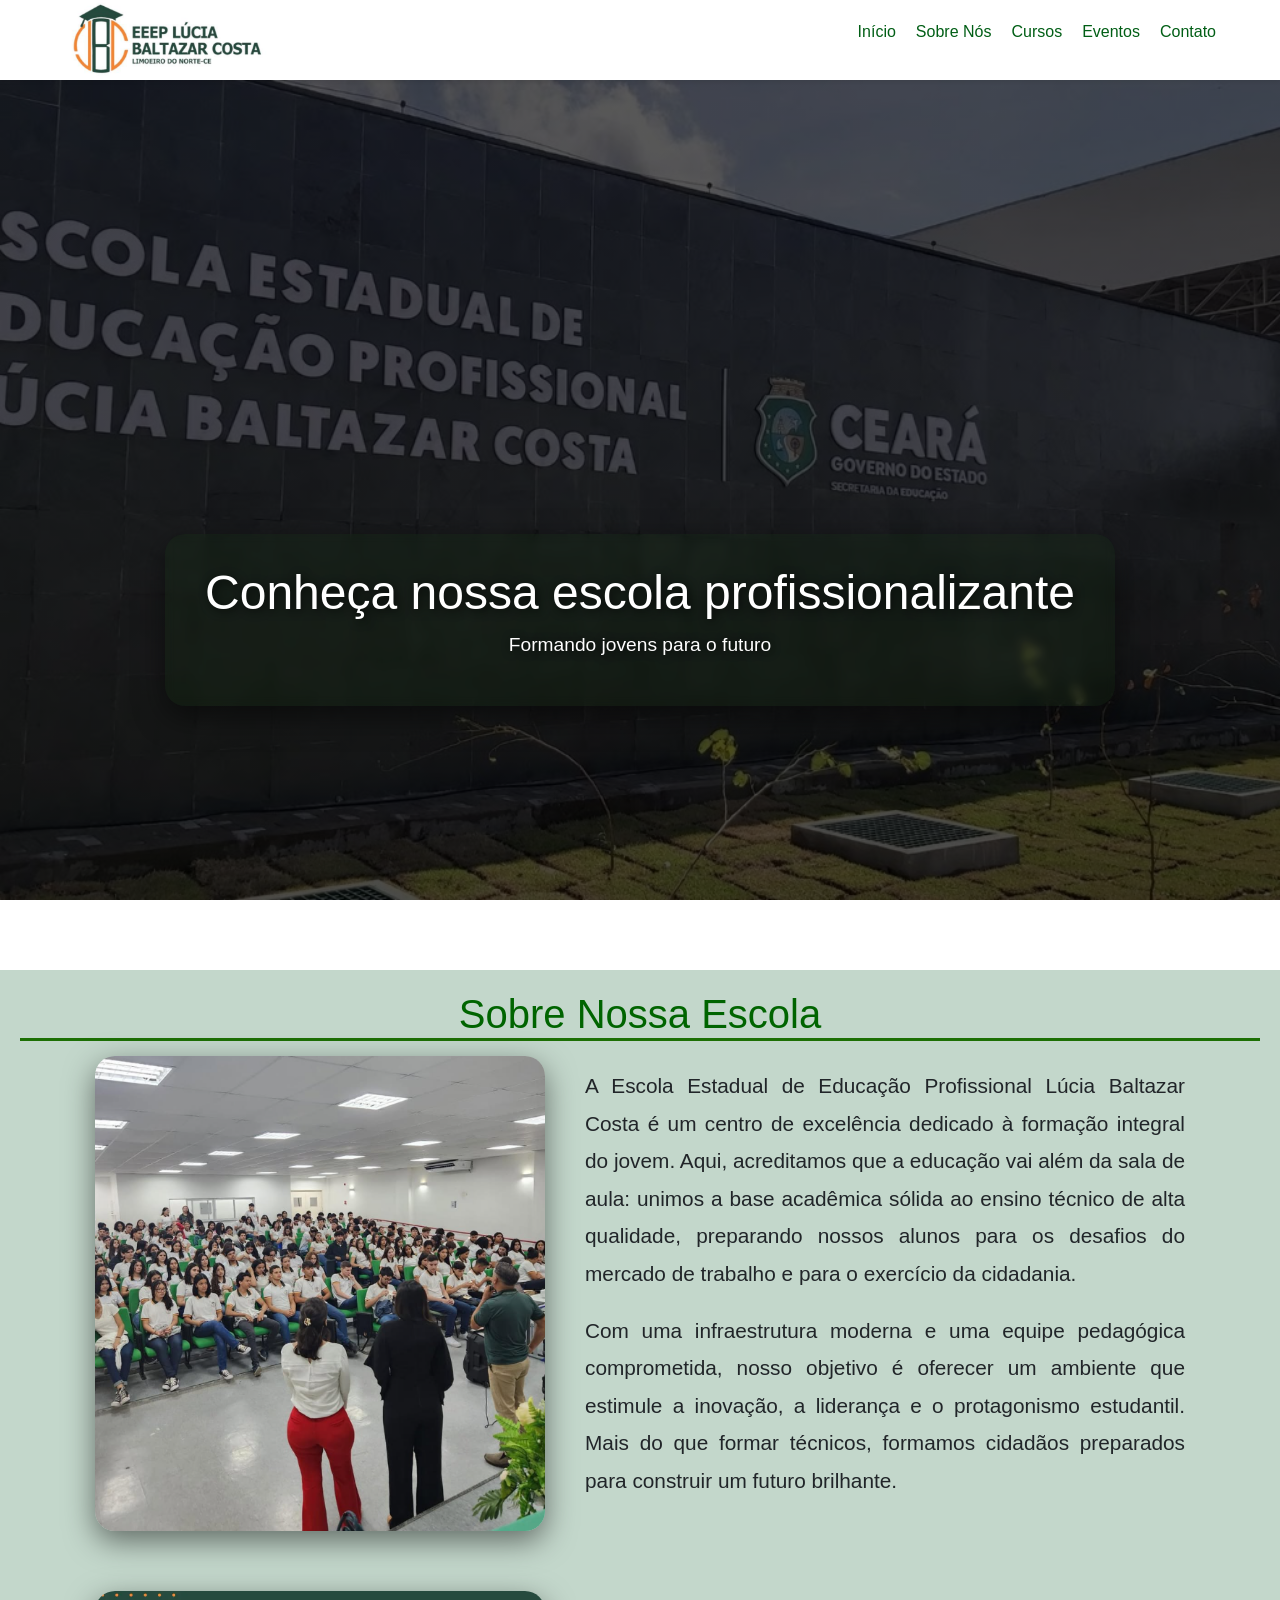
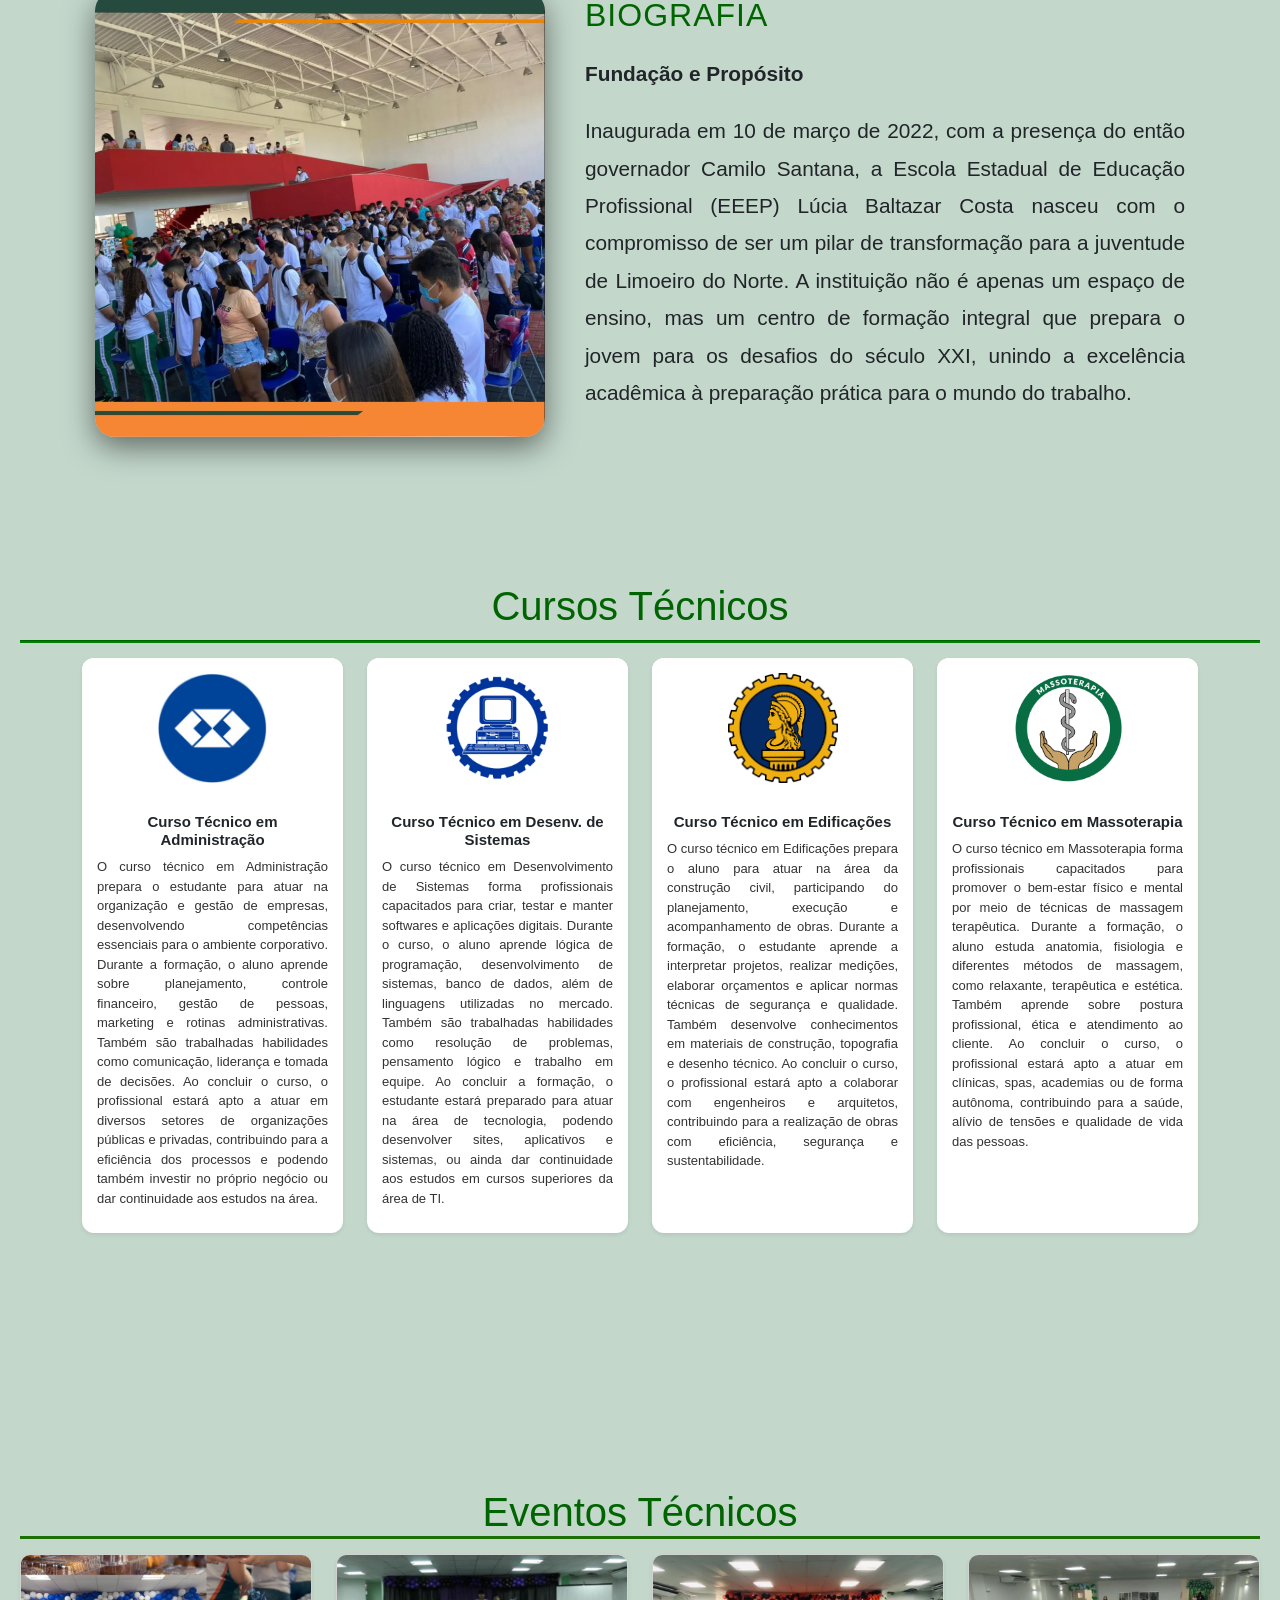
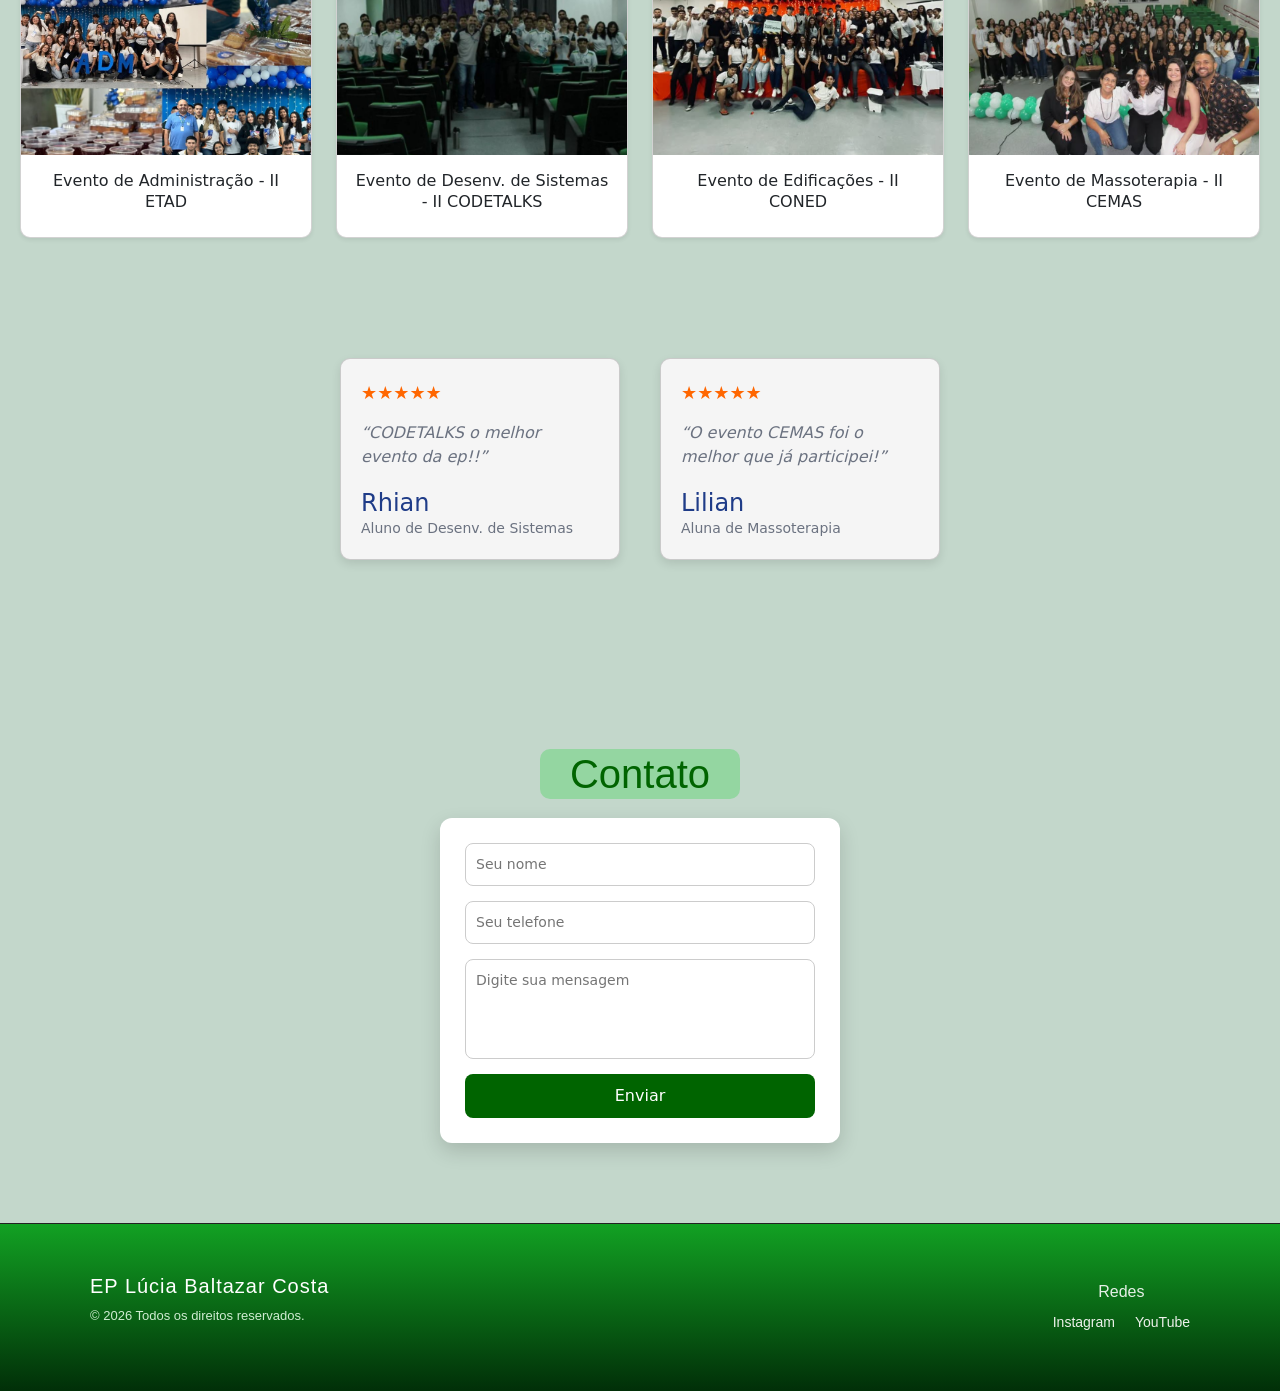
<file: index.html>
<!doctype html>
<html lang="pt-BR">
<head>
    <meta charset="utf-8">
    <meta name="viewport" content="width=device-width, initial-scale=1">
    <link href="https://cdn.jsdelivr.net/npm/bootstrap@5.3.0/dist/css/bootstrap.min.css" rel="stylesheet">
    <link rel="stylesheet" href="style.css">
    <title>EEEP Lúcia Baltazar Costa</title>
</head>
<body>

    <header class="cabecalho-principal fixed-top w-100 shadow-sm bg-white">
        <div class="logo">
            <img src="eeeplucia.png" alt="Logo EEEP Lúcia Baltazar Costa">
        </div>

        <button type="button" class="menu-toggle">☰</button>
        <nav>
            <ul class="menu-escola">
                <li><a href="#inicio">Início</a></li>
                <li><a href="#sobrenos">Sobre Nós</a></li>
                <li><a href="#cursos">Cursos</a></li>
                <li><a href="#eventos">Eventos</a></li>
                <li><a href="#contato">Contato</a></li>
            </ul>
        </nav>
    </header>

    <main>
        <section id="inicio" class="hero-section vh-100 p-0 m-0">
            <div class="hero-conteudo">
                <h1>Conheça nossa escola profissionalizante</h1>
                <p>Formando jovens para o futuro</p>
            </div>
        </section>

        <section id="sobrenos">
            <h1>Sobre Nossa Escola</h1>
            <div class="container-flex">
                <div class="caixa-imagem">
                    <img src="Captura.png" alt="Foto de uma palestra na escola EEEP Lucia Baltazar">
                </div>

                <div class="caixa-texto">
                    <p class="destaque">
                        A Escola Estadual de Educação Profissional Lúcia Baltazar Costa é um centro de excelência dedicado à formação integral do jovem. Aqui, acreditamos que a educação vai além da sala de aula: unimos a base acadêmica sólida ao ensino técnico de alta qualidade, preparando nossos alunos para os desafios do mercado de trabalho e para o exercício da cidadania.
                    </p>
                    <p>
                        Com uma infraestrutura moderna e uma equipe pedagógica comprometida, nosso objetivo é oferecer um ambiente que estimule a inovação, a liderança e o protagonismo estudantil. Mais do que formar técnicos, formamos cidadãos preparados para construir um futuro brilhante.
                    </p>
                </div>
            </div>

            <div class="container-flex biografia-espaco">
                <div class="caixa-imagem">
                    <img src="inauguração.png" alt="Inauguração da escola">
                </div>

                <div class="caixa-texto">
                    <h2>Biografia</h2>
                    <p class="destaque"><strong>Fundação e Propósito</strong></p>
                    <p>
                        Inaugurada em 10 de março de 2022, com a presença do então governador Camilo Santana, a Escola Estadual de Educação Profissional (EEEP) Lúcia Baltazar Costa nasceu com o compromisso de ser um pilar de transformação para a juventude de Limoeiro do Norte.
                        A instituição não é apenas um espaço de ensino, mas um centro de formação integral que prepara o jovem para os desafios do século XXI, unindo a excelência acadêmica à preparação prática para o mundo do trabalho.
                    </p>
                </div>
            </div>
        </section>

        <section id="cursos">
            <h1>Cursos Técnicos</h1>
            <div class="container">
                <div class="row row-cols-1 row-cols-md-2 row-cols-lg-4 g-4">
                    <div class="col">
                        <div class="card h-100 text-center shadow-sm">
                            <img src="adm.png" class="card-img-top" alt="Curso de Administração">
                            <div class="card-body">
                                <h5 class="card-title">Curso Técnico em Administração</h5>
                                <p class="card-text">O curso técnico em Administração prepara o estudante para atuar na organização e gestão de empresas, desenvolvendo competências essenciais para o ambiente corporativo.
                                    Durante a formação, o aluno aprende sobre planejamento, controle financeiro, gestão de pessoas, marketing e rotinas administrativas.
                                    Também são trabalhadas habilidades como comunicação, liderança e tomada de decisões.
                                    Ao concluir o curso, o profissional estará apto a atuar em diversos setores de organizações públicas e privadas, contribuindo para a eficiência dos processos e podendo também investir no próprio negócio ou dar continuidade aos estudos na área.</p>
                            </div>
                        </div>
                    </div>

            <div class="col">
                <div class="card h-100 text-center shadow-sm">
                    <img src="desenv..png" class="card-img-top" alt="Curso de Desenvolvimento de Sistemas">
                    <div class="card-body">
                        <h5 class="card-title">Curso Técnico em Desenv. de Sistemas</h5>
                        <p class="card-text">O curso técnico em Desenvolvimento de Sistemas forma profissionais capacitados para criar, testar e manter softwares e aplicações digitais.
                            Durante o curso, o aluno aprende lógica de programação, desenvolvimento de sistemas, banco de dados, além de linguagens utilizadas no mercado.
                            Também são trabalhadas habilidades como resolução de problemas, pensamento lógico e trabalho em equipe.
                            Ao concluir a formação, o estudante estará preparado para atuar na área de tecnologia, podendo desenvolver sites, aplicativos e sistemas, ou ainda dar continuidade aos estudos em cursos superiores da área de TI.</p>
                    </div>
                </div>
            </div>

            <div class="col">
                <div class="card h-100 text-center shadow-sm">
                    <img src="edf.png" class="card-img-top" alt="Curso de Edificações">
                    <div class="card-body">
                        <h5 class="card-title">Curso Técnico em Edificações</h5>
                        <p class="card-text">O curso técnico em Edificações prepara o aluno para atuar na área da construção civil, participando do planejamento, execução e acompanhamento de obras.
                            Durante a formação, o estudante aprende a interpretar projetos, realizar medições, elaborar orçamentos e aplicar normas técnicas de segurança e qualidade.
                            Também desenvolve conhecimentos em materiais de construção, topografia e desenho técnico. Ao concluir o curso, o profissional estará apto a colaborar com engenheiros e arquitetos, contribuindo para a realização de obras com eficiência, segurança e sustentabilidade.</p>
                    </div>
                </div>
            </div>

            <div class="col">
                <div class="card h-100 text-center shadow-sm">
                    <img src="masso.png" class="card-img-top" alt="Curso de Massoterapia">
                    <div class="card-body">
                        <h5 class="card-title">Curso Técnico em Massoterapia</h5>
                        <p class="card-text">O curso técnico em Massoterapia forma profissionais capacitados para promover o bem-estar físico e mental por meio de técnicas de massagem terapêutica.
                            Durante a formação, o aluno estuda anatomia, fisiologia e diferentes métodos de massagem, como relaxante, terapêutica e estética.
                            Também aprende sobre postura profissional, ética e atendimento ao cliente. Ao concluir o curso, o profissional estará apto a atuar em clínicas, spas, academias ou de forma autônoma, contribuindo para a saúde, alívio de tensões e qualidade de vida das pessoas.</p>
                    </div>
                </div>
            </div>
            </div>
            </div>
        </section>

        <section id="eventos">
            <h1>Eventos Técnicos</h1>
            <div class="container-flex">
            <div class="row row-cols-1 row-cols-md-4 g-4">
                <div class="col">
                    <div class="card h-100 text-center shadow-sm">
                        <img src="eventoadm.png" class="card-img-top img-card" alt="Administração">
                        <div class="card-body">
                            <h5 class="card-title">Evento de Administração - II ETAD</h5>
                            <p class="card-text"></p>
                        </div>
                    </div>
                </div>

            <div class="col">
                <div class="card h-100 text-center shadow-sm">
                    <img src="eventodds.png" class="card-img-top img-card" alt="Sistemas">
                    <div class="card-body">
                        <h5 class="card-title">Evento de Desenv. de Sistemas - II CODETALKS</h5>
                        <p class="card-text"></p>
                    </div>
                </div>
            </div>

            <div class="col">
                <div class="card h-100 text-center shadow-sm">
                    <img src="eventoedf.png" class="card-img-top img-card" alt="Edificações">
                    <div class="card-body">
                        <h5 class="card-title">Evento de Edificações - II CONED</h5>
                        <p class="card-text"></p>
                    </div>
                </div>
            </div>

            <div class="col">
                <div class="card h-100 text-center shadow-sm">
                    <img src="eventomasso.png" class="card-img-top img-card" alt="Massoterapia">
                    <div class="card-body">
                        <h5 class="card-title">Evento de Massoterapia - II CEMAS</h5>
                        <p class="card-text"></p>
                    </div>
                </div>
            </div>
            </div>
        </section>

        <section class="feedbacks">
            <div class="card">
                <div class="stars">★★★★★</div>
                    <p>“CODETALKS o melhor evento da ep!!”</p>
                    <h4>Rhian</h4>
                    <span>Aluno de Desenv. de Sistemas</span>
                </div>

            <div class="card">
                <div class="stars">★★★★★</div>
                    <p>“O evento CEMAS foi o melhor que já participei!”</p>
                    <h4>Lilian</h4>
                    <span>Aluna de Massoterapia</span>
                </div>
            </div>
        </section>

        <section id="contato">
            <h1 class="titulo">Contato</h1>
            <div class="card-contato">
                <form>
                    <input type="text" placeholder="Seu nome" required>
                    <input type="tel" placeholder="Seu telefone" required>
                    <textarea placeholder="Digite sua mensagem"></textarea>
                    <button type="submit">Enviar</button>
                </form>
            </div>
        </section>
    </main>

        <footer class="footer">
            <div class="footer-container">
                <div class="footer-logo">
                    <h2>EP Lúcia Baltazar Costa</h2>
                    <p>© 2026 Todos os direitos reservados.</p>
                </div>
                <div class="footer-social">
                    <h3>Redes</h3>
                    <div class="social-links">
                        <a href="#">Instagram</a>
                        <a href="#">YouTube</a>
                    </div>
                </div>
            </div>
        </footer>

        <script>
            const toggle = document.querySelector('.menu-toggle');
            const menu = document.querySelector('.menu-escola');

            toggle.addEventListener('click', function (e) {
                e.preventDefault();
                menu.classList.toggle('ativo');
            });

            toggle.addEventListener('touchstart', function (e) {
                e.preventDefault();
                menu.classList.toggle('ativo');
            });
</script>
</body>
</html>
</file>
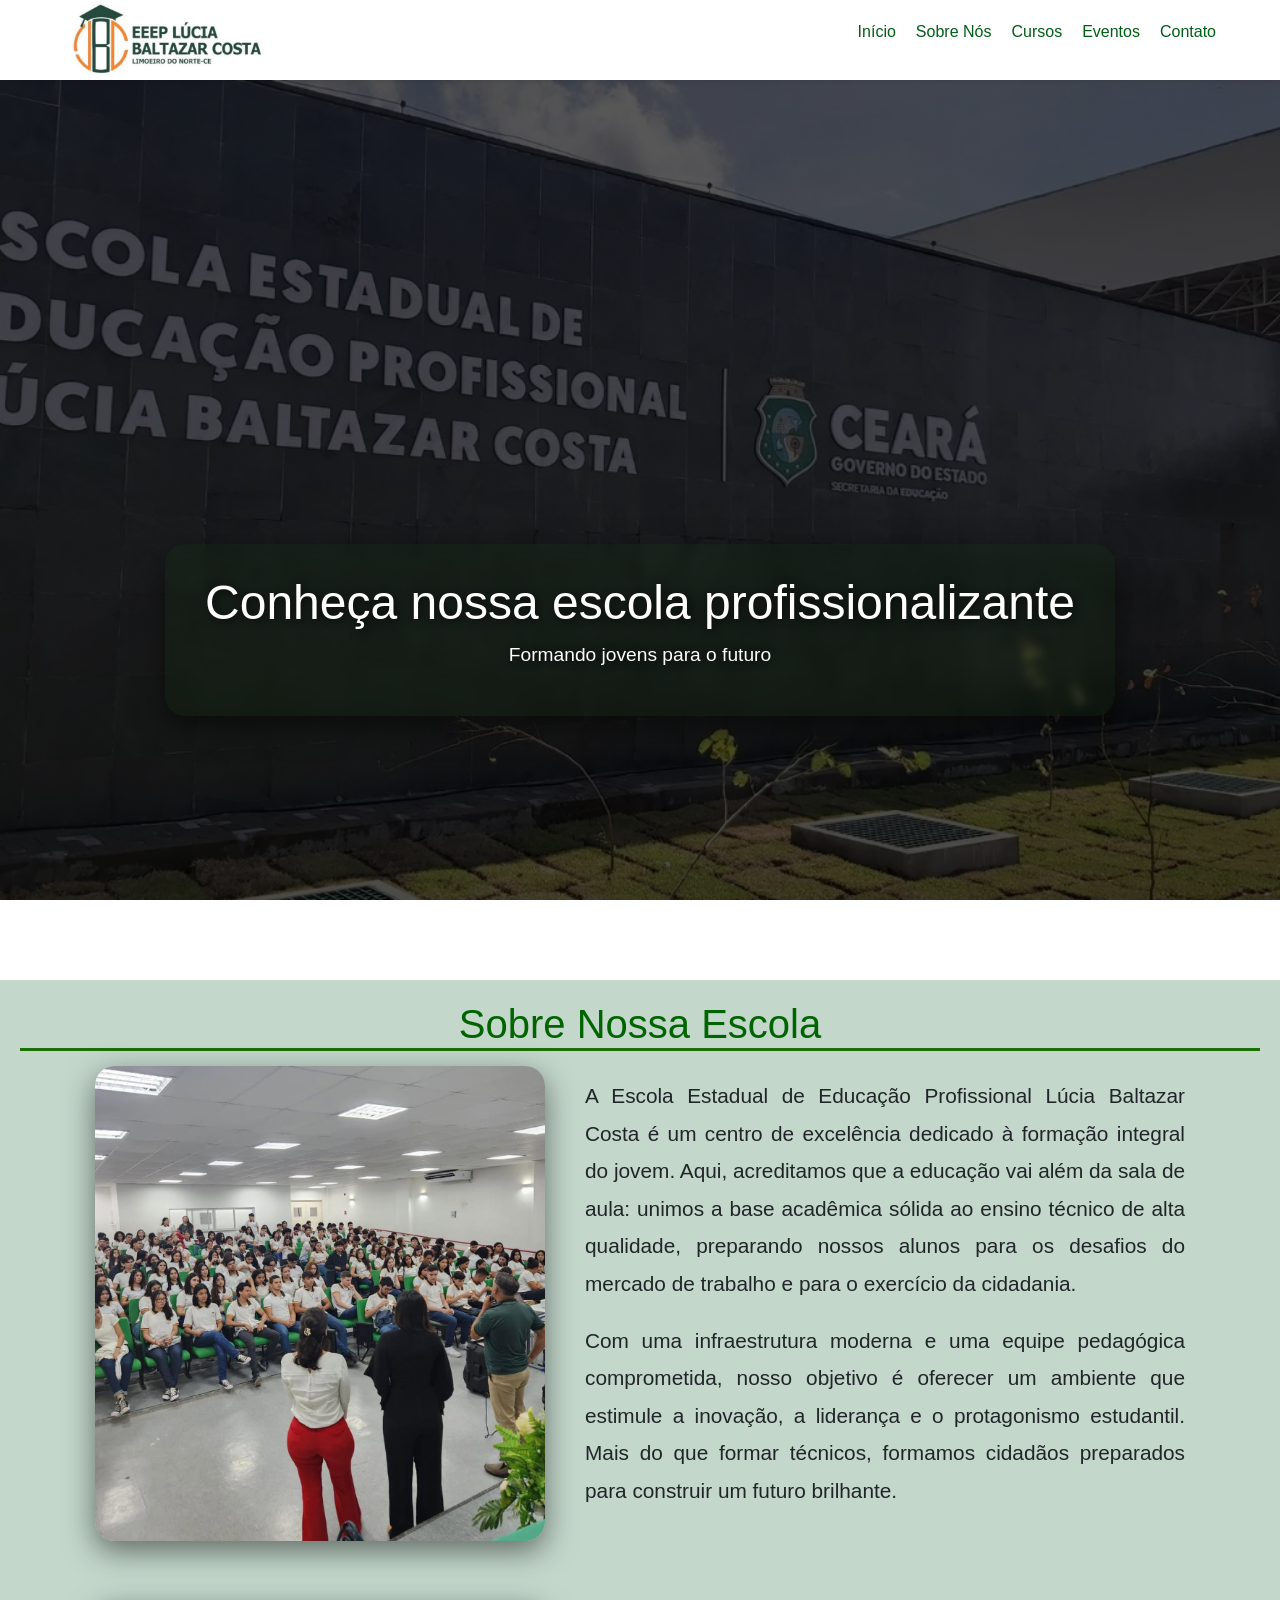
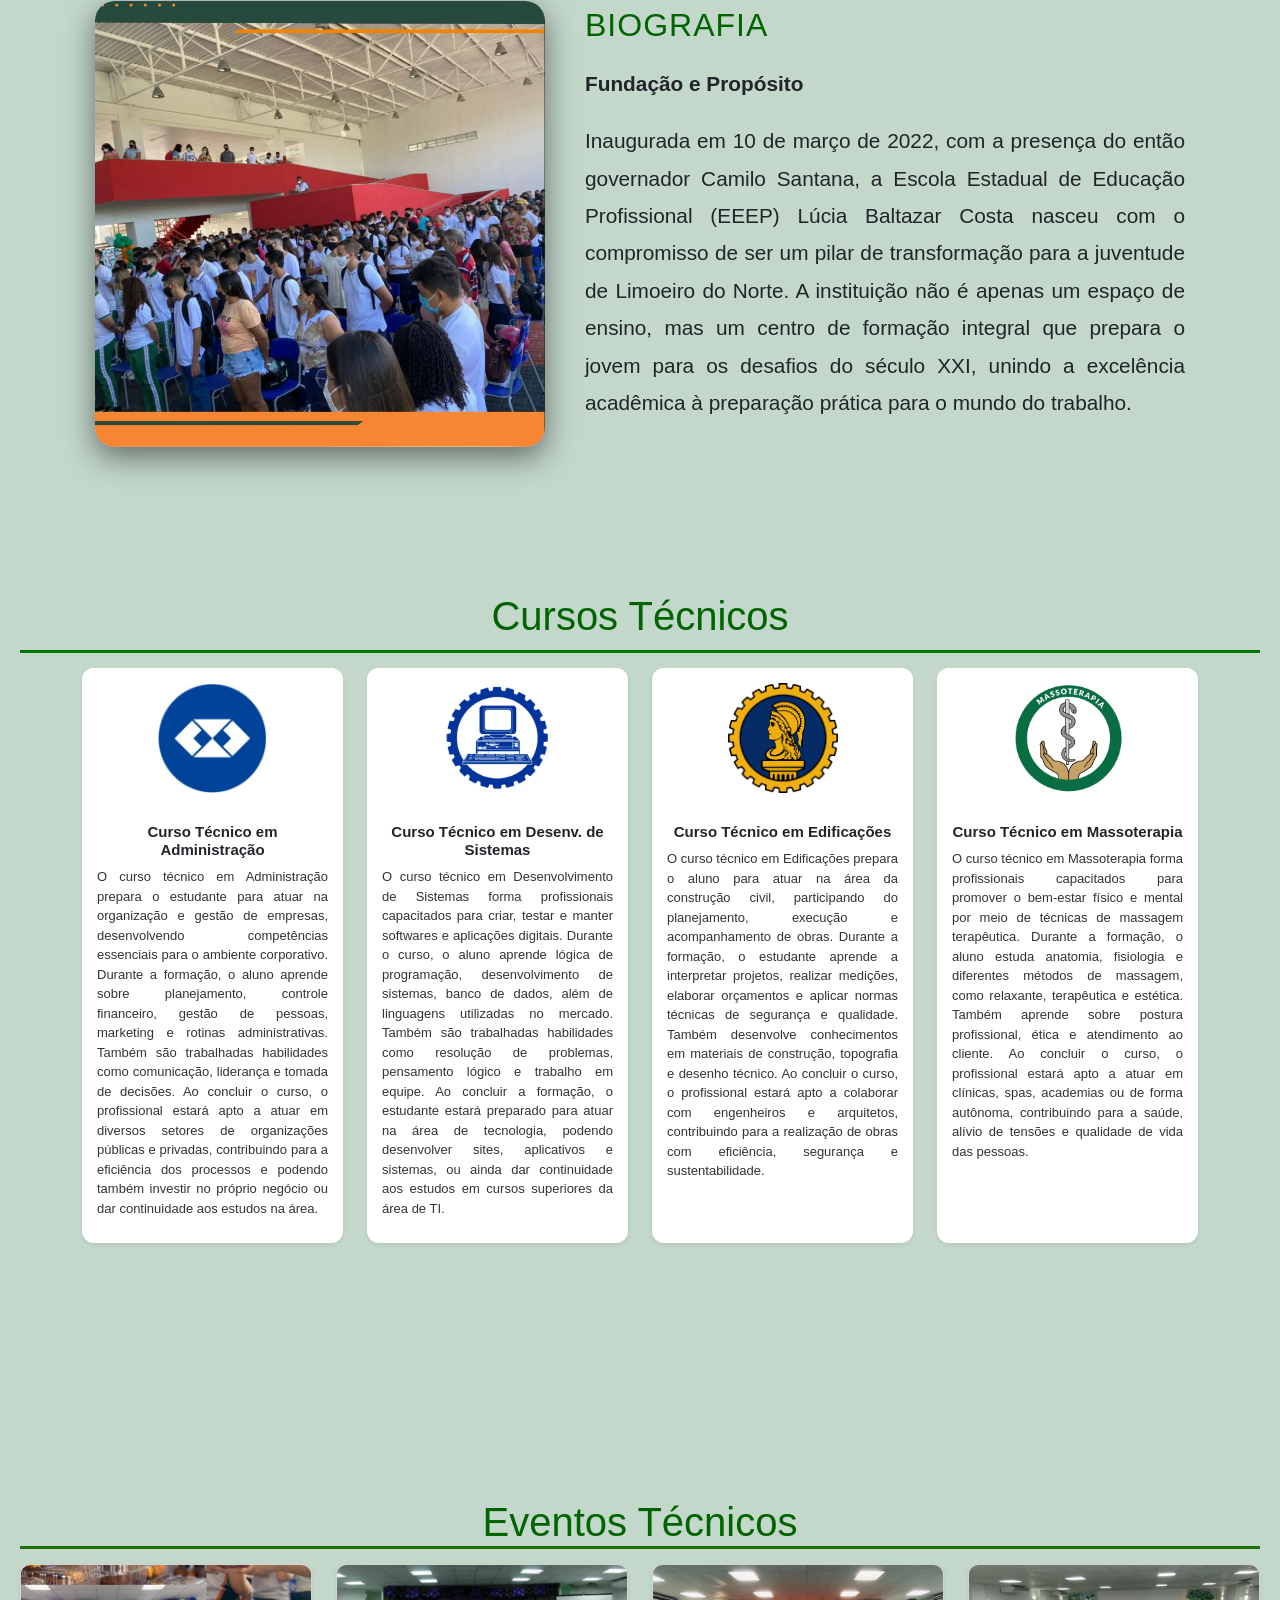
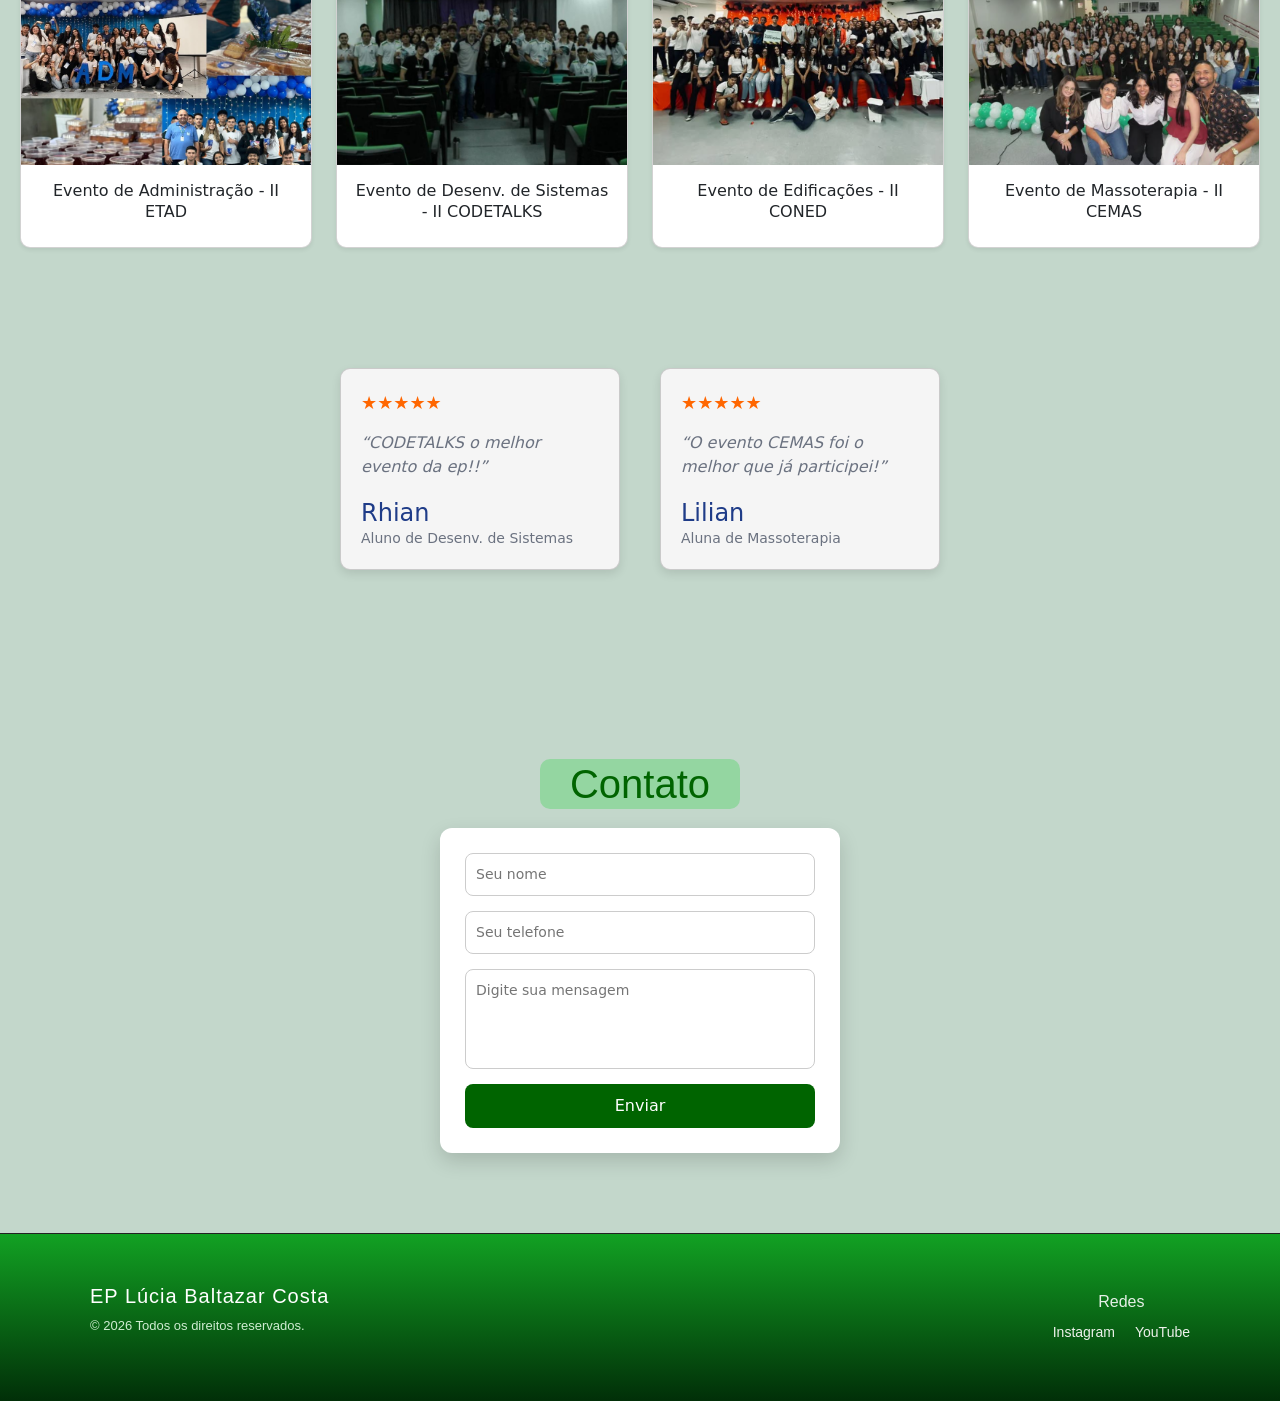
<file: eplucia.html>
<!doctype html>
<html lang="pt-BR">
<head>
    <meta charset="utf-8">
    <link href="https://cdn.jsdelivr.net/npm/bootstrap@5.3.0/dist/css/bootstrap.min.css" rel="stylesheet">
    <meta name="viewport" content="width=device-width, initial-scale=1">
    <link rel="stylesheet" href="eplucia.css">
    <title>EEEP Lúcia Baltazar Costa</title>
</head>
<body>

    <header class="cabecalho-principal fixed-top w-100 shadow-sm bg-white">
        <div class="logo">
            <img src="eeeplucia.png" alt="Logo EEEP Lúcia Baltazar Costa">
        </div>
        <nav>
            <ul class="menu-escola">
                <li><a href="#inicio">Início</a></li>
                <li><a href="#sobrenos">Sobre Nós</a></li>
                <li><a href="#cursos">Cursos</a></li>
                <li><a href="#eventos">Eventos</a></li>
                <li><a href="#contato">Contato</a></li>
            </ul>
        </nav>
    </header>

    <main>
        <section id="inicio" class="hero-section vh-100 p-0 m-0">
            <div class="hero-conteudo">
                <h1>Conheça nossa escola profissionalizante</h1>
                <p>Formando jovens para o futuro</p>
            </div>
        </section>

        <section id="sobrenos">
            <h1>Sobre Nossa Escola</h1>
            <div class="container-flex">
                <div class="caixa-imagem">
                    <img src="Captura.png" alt="Foto de uma palestra na escola EEEP Lucia Baltazar">
                </div>

                <div class="caixa-texto">
                    <p class="destaque">
                        A Escola Estadual de Educação Profissional Lúcia Baltazar Costa é um centro de excelência dedicado à formação integral do jovem. Aqui, acreditamos que a educação vai além da sala de aula: unimos a base acadêmica sólida ao ensino técnico de alta qualidade, preparando nossos alunos para os desafios do mercado de trabalho e para o exercício da cidadania.
                    </p>
                    <p>
                        Com uma infraestrutura moderna e uma equipe pedagógica comprometida, nosso objetivo é oferecer um ambiente que estimule a inovação, a liderança e o protagonismo estudantil. Mais do que formar técnicos, formamos cidadãos preparados para construir um futuro brilhante.
                    </p>
                </div>
            </div>

            <div class="container-flex biografia-espaco">
                <div class="caixa-imagem">
                    <img src="inauguração.png" alt="Inauguração da escola">
                </div>

                <div class="caixa-texto">
                    <h2>Biografia</h2>
                    <p class="destaque"><strong>Fundação e Propósito</strong></p>
                    <p>
                        Inaugurada em 10 de março de 2022, com a presença do então governador Camilo Santana, a Escola Estadual de Educação Profissional (EEEP) Lúcia Baltazar Costa nasceu com o compromisso de ser um pilar de transformação para a juventude de Limoeiro do Norte.
                        A instituição não é apenas um espaço de ensino, mas um centro de formação integral que prepara o jovem para os desafios do século XXI, unindo a excelência acadêmica à preparação prática para o mundo do trabalho.
                    </p>
                </div>
            </div>
        </section>

        <section id="cursos">
            <h1>Cursos Técnicos</h1>
            <div class="container">
                <div class="row row-cols-1 row-cols-md-2 row-cols-lg-4 g-4">
                    <div class="col">
                        <div class="card h-100 text-center shadow-sm">
                            <img src="adm.png" class="card-img-top" alt="Curso de Administração">
                            <div class="card-body">
                                <h5 class="card-title">Curso Técnico em Administração</h5>
                                <p class="card-text">O curso técnico em Administração prepara o estudante para atuar na organização e gestão de empresas, desenvolvendo competências essenciais para o ambiente corporativo.
                                    Durante a formação, o aluno aprende sobre planejamento, controle financeiro, gestão de pessoas, marketing e rotinas administrativas.
                                    Também são trabalhadas habilidades como comunicação, liderança e tomada de decisões.
                                    Ao concluir o curso, o profissional estará apto a atuar em diversos setores de organizações públicas e privadas, contribuindo para a eficiência dos processos e podendo também investir no próprio negócio ou dar continuidade aos estudos na área.</p>
                            </div>
                        </div>
                    </div>

            <div class="col">
                <div class="card h-100 text-center shadow-sm">
                    <img src="desenv..png" class="card-img-top" alt="Curso de Desenvolvimento de Sistemas">
                    <div class="card-body">
                        <h5 class="card-title">Curso Técnico em Desenv. de Sistemas</h5>
                        <p class="card-text">O curso técnico em Desenvolvimento de Sistemas forma profissionais capacitados para criar, testar e manter softwares e aplicações digitais.
                            Durante o curso, o aluno aprende lógica de programação, desenvolvimento de sistemas, banco de dados, além de linguagens utilizadas no mercado.
                            Também são trabalhadas habilidades como resolução de problemas, pensamento lógico e trabalho em equipe.
                            Ao concluir a formação, o estudante estará preparado para atuar na área de tecnologia, podendo desenvolver sites, aplicativos e sistemas, ou ainda dar continuidade aos estudos em cursos superiores da área de TI.</p>
                    </div>
                </div>
            </div>

            <div class="col">
                <div class="card h-100 text-center shadow-sm">
                    <img src="edf.png" class="card-img-top" alt="Curso de Edificações">
                    <div class="card-body">
                        <h5 class="card-title">Curso Técnico em Edificações</h5>
                        <p class="card-text">O curso técnico em Edificações prepara o aluno para atuar na área da construção civil, participando do planejamento, execução e acompanhamento de obras.
                            Durante a formação, o estudante aprende a interpretar projetos, realizar medições, elaborar orçamentos e aplicar normas técnicas de segurança e qualidade.
                            Também desenvolve conhecimentos em materiais de construção, topografia e desenho técnico. Ao concluir o curso, o profissional estará apto a colaborar com engenheiros e arquitetos, contribuindo para a realização de obras com eficiência, segurança e sustentabilidade.</p>
                    </div>
                </div>
            </div>

            <div class="col">
                <div class="card h-100 text-center shadow-sm">
                    <img src="masso.png" class="card-img-top" alt="Curso de Massoterapia">
                    <div class="card-body">
                        <h5 class="card-title">Curso Técnico em Massoterapia</h5>
                        <p class="card-text">O curso técnico em Massoterapia forma profissionais capacitados para promover o bem-estar físico e mental por meio de técnicas de massagem terapêutica.
                            Durante a formação, o aluno estuda anatomia, fisiologia e diferentes métodos de massagem, como relaxante, terapêutica e estética.
                            Também aprende sobre postura profissional, ética e atendimento ao cliente. Ao concluir o curso, o profissional estará apto a atuar em clínicas, spas, academias ou de forma autônoma, contribuindo para a saúde, alívio de tensões e qualidade de vida das pessoas.</p>
                    </div>
                </div>
            </div>
            </div>
            </div>
        </section>

        <section id="eventos">
            <h1>Eventos Técnicos</h1>
            <div class="container-flex">
            <div class="row row-cols-1 row-cols-md-4 g-4">
                <div class="col">
                    <div class="card h-100 text-center shadow-sm">
                        <img src="eventoadm.png" class="card-img-top img-card" alt="Administração">
                        <div class="card-body">
                            <h5 class="card-title">Evento de Administração - II ETAD</h5>
                            <p class="card-text"></p>
                        </div>
                    </div>
                </div>

            <div class="col">
                <div class="card h-100 text-center shadow-sm">
                    <img src="eventodds.png" class="card-img-top img-card" alt="Sistemas">
                    <div class="card-body">
                        <h5 class="card-title">Evento de Desenv. de Sistemas - II CODETALKS</h5>
                        <p class="card-text"></p>
                    </div>
                </div>
            </div>

            <div class="col">
                <div class="card h-100 text-center shadow-sm">
                    <img src="eventoedf.png" class="card-img-top img-card" alt="Edificações">
                    <div class="card-body">
                        <h5 class="card-title">Evento de Edificações - II CONED</h5>
                        <p class="card-text"></p>
                    </div>
                </div>
            </div>

            <div class="col">
                <div class="card h-100 text-center shadow-sm">
                    <img src="eventomasso.png" class="card-img-top img-card" alt="Massoterapia">
                    <div class="card-body">
                        <h5 class="card-title">Evento de Massoterapia - II CEMAS</h5>
                        <p class="card-text"></p>
                    </div>
                </div>
            </div>
            </div>
        </section>

        <section class="feedbacks">
            <div class="card">
                <div class="stars">★★★★★</div>
                    <p>“CODETALKS o melhor evento da ep!!”</p>
                    <h4>Rhian</h4>
                    <span>Aluno de Desenv. de Sistemas</span>
                </div>

            <div class="card">
                <div class="stars">★★★★★</div>
                    <p>“O evento CEMAS foi o melhor que já participei!”</p>
                    <h4>Lilian</h4>
                    <span>Aluna de Massoterapia</span>
                </div>
            </div>
        </section>

        <section id="contato">
            <h1 class="titulo">Contato</h1>
            <div class="card-contato">
                <form>
                    <input type="text" placeholder="Seu nome" required>
                    <input type="tel" placeholder="Seu telefone" required>
                    <textarea placeholder="Digite sua mensagem"></textarea>
                    <button type="submit">Enviar</button>
                </form>
            </div>
        </section>
    </main>

        <footer class="footer">
            <div class="footer-container">
                <div class="footer-logo">
                    <h2>EP Lúcia Baltazar Costa</h2>
                    <p>© 2026 Todos os direitos reservados.</p>
                </div>
                <div class="footer-social">
                    <h3>Redes</h3>
                    <div class="social-links">
                        <a href="#">Instagram</a>
                        <a href="#">YouTube</a>
                    </div>
                </div>
            </div>
        </footer>
</body>
</html>
</file>
<file: style.css>
* {
  margin: 0;
  padding: 0;
  box-sizing: border-box;
  scroll-behavior: smooth;
}

body {
  padding-top: 70px;
}

.cabecalho-principal {
  position: fixed;
  width: 100%;
  display: flex;
  justify-content: space-between;
  align-items: center;
  padding: 0 5%;
  position: fixed;
  background-color: white;
  box-shadow: 0 2px 5px rgba(0, 0, 0, 0.1);
  width: 100%;
  top: 0;
}

.logo img {
  max-height: 80px;
  width: auto;
  display: block;
}

.menu-escola {
  display: flex;
  list-style: none;
  gap: 20px;
}

.menu-escola li a {
  text-decoration: none;
  color: #015e15;
  font-family: sans-serif;
  font-weight: 500;
  font-size: 16px;
  transition: color 0.3s ease;
  position: relative;
}

.menu-escola li a::after {
  content: "";
  position: absolute;
  left: 0;
  bottom: -4px;
  width: 100%;
  height: 2px;
  background-color: #015e15;
  transform: scaleX(0);
  transition: transform 0.3s ease;
}

.menu-escola li a:hover::after {
  transform: scaleX(1);
}

section {
  scroll-margin-top: 100px;
}

section::before {
  content: "";
  display: block;
  height: 100px;
  margin-top: -100px;
  visibility: hidden;
}

#inicio {
  background-image: linear-gradient(rgba(0, 0, 0, 0.65), rgba(0, 0, 0, 0.7)),url('frenteep.jpg');
  background-size: cover;
  background-position: center;
  background-repeat: no-repeat;
  background-attachment: fixed;
  width: 100%;
  height: 100vh;
  display: flex;
  align-items: center;
  justify-content: center;
  text-align: center;
}

.hero-conteudo {
  z-index: 2;
  color: white;
  z-index: 2;
  background: rgba(11, 85, 1, 0.103);
  font-family: Arial, Helvetica, sans-serif;
  padding: 30px 40px;
  border-radius: 20px;
  backdrop-filter: blur(5px);
  box-shadow: 0 10px 30px rgba(0,0,0,0.5);
  margin-top: 200px;
}

.hero-conteudo h1 {
  font-size: 3rem;
  margin-bottom: 10px;
  text-shadow: 2px 2px 10px rgba(0,0,0,0.7);
}

.hero-conteudo p {
  font-size: 1.2rem;
  text-shadow: 1px 1px 8px rgba(0,0,0,0.7);
}

#sobrenos {
  display: block;
  width: 100%;
  padding: 100px 20px 20px 20px;
  background-color: rgba(0, 84, 34, 0.236);
  scroll-margin-top: 80px;
  min-height: 80vh;
  box-sizing: border-box;
  padding-bottom: 80px;
  padding-top: 20px;
}

#sobrenos h1 {
  text-align: center;
  font-family: Arial;
  color: #006400;
  margin-bottom: 15px;
  border-bottom: 3px solid rgb(28, 111, 4);
}

.container-flex {
  display: flex;
  width: 100%;
  align-items: center;
  justify-content: center;
  gap: 40px;
  flex-wrap: wrap;
  margin-bottom: 60px;
}

.caixa-imagem {
  min-width: 300px;
  max-width: 450px;
  flex: 0 0 40%;
}

.caixa-imagem img {
  width: 100%;
  height: auto;
  border-radius: 20px;
  box-shadow: 0 10px 30px rgba(0, 0, 0, 0.5);
}

.caixa-texto {
  flex: 0 0 50%;
  max-width: 600px;
}

.caixa-texto p {
  line-height: 1.8;
  text-align: justify;
  margin-bottom: 20px;
  font-size: 1.3rem;
  font-family: sans-serif;
}

.caixa-texto h2 {
  font-family: 'Segoe UI', Tahoma, Geneva, Verdana, sans-serif;
  font-size: 2rem;
  color: #006400;
  margin-bottom: 15px;
  display: inline-block;
  padding-bottom: 5px;
  text-transform: uppercase;
  letter-spacing: 1px;
}

#cursos {
  width: 100%;
  margin: 0 0;
  background-color: rgba(0, 84, 34, 0.236);
  padding: 5px 20px 250px 20px;
  scroll-margin-top: 120px;
}

#cursos h1 {
  text-align: center;
  font-family: Arial;
  color: #006400;
  margin-bottom: 15px;
  border-bottom: 2px solid green;
}

.container-flex {
  display: flex;
  width: 100%;
  align-items: center;
  justify-content: center;
  gap: 40px;
  flex-wrap: wrap;
  margin-bottom: 60px;
}

#cursos h1::after {
  content: "";
  display: block;
  width: 100%;
  height: 1px;
  background-color: #006400;
  margin-top: 10px;
}

#cursos .card {
  border: none;
  border-radius: 12px;
  overflow: hidden;
  height: 100%;
  display: flex;
  flex-direction: column;
  justify-content: space-between;
  transition: 0.3s;
}

#cursos .card:hover {
  transform: translateY(-6px);
  box-shadow: 0 10px 20px rgba(0,0,0,0.2);
}

#cursos .card-img-top {
  height: 140px;
  object-fit: contain;
  padding: 15px;
  background-color: white;
}

#cursos .card-body {
  text-align: center;
  padding: 15px;
  flex-grow: 1;
}

#cursos .card-title {
  font-size: 15px;
  font-family: Arial;
  font-weight: bold;
  margin-bottom: 8px;
}

#cursos .card-text {
  margin-bottom: 10px;
  font-size: 13px;
  color: #333;
  text-align: justify;
  font-family: Arial, Helvetica, sans-serif;
}

#eventos {
  width: 100%;
  margin: 0 0;
  background-color: rgba(0, 84, 34, 0.236);
  padding: 5px 20px 20px 20px;
  scroll-margin-top: 120px;
}

#eventos h1 {
  text-align: center;
  font-family: Arial;
  color: #006400;
  margin-bottom: 15px;
  border-bottom: 3px solid rgb(28, 111, 4);
}

#eventos .container-flex {
  display: flex;
  width: 100%;
  align-items: center;
  justify-content: center;
  gap: 40px;
  flex-wrap: wrap;
  margin-bottom: 60px;
}

#eventos .img-card {
  height: 200px;
  object-fit: cover;
}

#eventos .card {
  border-radius: 10px;
  overflow: hidden;
  transition: transform 0.3s ease;
}

#eventos .card:hover {
  transform: scale(1.03);
}

#eventos .card-title {
  font-size: 16px;
  line-height: 1.3;
  display: -webkit-box;
  -webkit-box-orient: vertical;
  overflow: hidden;
}

.feedbacks {
  padding: 20px 20px;
  background: rgba(0, 84, 34, 0.236);
  display: flex;
  justify-content: center;
}

.feedbacks .card {
  background: #f5f5f5;
  padding: 20px;
  border-radius: 10px;
  width: 280px;
  box-shadow: 0 4px 10px rgba(0,0,0,0.1);
  margin: 20px;
}

.feedbacks .stars {
  color: #ff6600;
  font-size: 18px;
  margin-bottom: 15px;
}

.feedbacks .card p {
  font-style: italic;
  color: #6b7280;
  margin-bottom: 20px;
}

.feedbacks .card h4 {
  color: #1f3c88;
  margin: 0;
}

.feedbacks .card span {
  color: #6b7280;
  font-size: 14px;
}

#contato {
  text-align: center;
  padding: 150px 20px 80px 20px;
  background-color: rgba(0, 84, 34, 0.236);
}

#contato h1 {
  color: #006400;
  margin-bottom: 20px;
  font-family: Arial;
}

.titulo {
  position: relative;
  font-size: 40px;
  color: #064d0c;
  text-align: center;
}

.titulo::before {
  content: "";
  position: absolute;
  width: 200px;
  height: 50px;
  background: #04fb213f;
  left: 50%;
  top: 50%;
  transform: translate(-50%, -50%);
  z-index: -1;
  border-radius: 10px;
}

.card-contato {
  max-width: 400px;
  margin: 0 auto;
  background: white;
  padding: 25px;
  border-radius: 12px;
  box-shadow: 0 8px 20px rgba(0,0,0,0.15);
}

.card-contato form {
  display: flex;
  flex-direction: column;
  gap: 15px;
}

.card-contato input,
.card-contato textarea {
  padding: 10px;
  border-radius: 8px;
  border: 1px solid #ccc;
  font-size: 14px;
}

.card-contato textarea {
  resize: none;
  height: 100px;
}

.card-contato button {
  padding: 10px;
  background-color: #006400;
  color: white;
  border: none;
  border-radius: 8px;
  cursor: pointer;
  transition: 0.3s;
}

.card-contato button:hover {
  background-color: #228B22;
}

.footer {
  background: linear-gradient(180deg, #12a123, #012f08);
  color: #fff;
  padding: 50px 20px;
  font-family: Arial, Helvetica, sans-serif;
  border-top: 1px solid #222;
}

.footer-container {
  max-width: 1100px;
  margin: 0 auto;
  display: flex;
  justify-content: space-between;
  align-items: center;
  flex-wrap: wrap;
}

.footer-logo h2 {
  font-size: 20px;
  margin-bottom: 8px;
  letter-spacing: 1px;
}

.footer-logo p {
  font-size: 13px;
  color: #d2efd4fb;
}

.footer-social {
  display: flex;
  flex-direction: column;
  align-items: center;
}

.footer-social h3 {
  margin-bottom: 10px;
  font-size: 16px;
  color: #f8fbf8eb;
}

.social-links {
  display: flex;
  gap: 20px;
}

.footer-social a {
  color: #edf1eb;
  text-decoration: none;
  font-size: 14px;
  position: relative;
  transition: 0.3s;
}

.footer-social a::after {
  content: "";
  position: absolute;
  width: 0%;
  height: 1px;
  background: #fff;
  left: 0;
  bottom: -3px;
  transition: 0.3s;
}

.footer-social a:hover {
  color: #fff;
}

.footer-social a:hover::after {
  width: 100%;
}

.menu-toggle {
  display: none;
  font-size: 30px;
  cursor: pointer;
  color: #015e15;
}

@media (max-width: 768px) {

  .cabecalho-principal {
    display: flex;
    justify-content: space-between;
    align-items: center;
    padding: 10px 20px;
    position: relative;
  }

  .menu-toggle {
    display: block;
    position: absolute;
    right: 20px;
    top: 50%;
    transform: translateY(-50%);
    background: none;
    border: none;
  }

  nav {
    width: 100%;
  }

  .menu-escola {
    display: none;
    flex-direction: column;
    width: 100%;
    background: white;
    position: absolute;
    top: 70px;
    left: 0;
    padding: 10px 0;
    z-index: 999;
  }

  .menu-escola.ativo {
    display: flex;
  }

  .menu-escola li {
    text-align: center;
    padding: 12px 0;
  }

  .hero-conteudo {
    padding: 20px;
    margin-top: 120px;
  }

  .hero-conteudo h1 {
    font-size: 1.8rem;
  }

  .hero-conteudo p {
    font-size: 1rem;
  }

  /* SOBRE */
  .container-flex {
    flex-direction: column;
    gap: 20px;
  }

  .caixa-imagem,
  .caixa-texto {
    flex: 1 1 100%;
    max-width: 100%;
  }

  .caixa-texto p {
    font-size: 1rem;
  }

  /* OUTROS */
  #cursos {
    padding-bottom: 100px;
  }

  #eventos .img-card {
    height: auto;
  }

  .feedbacks {
    flex-direction: column;
    align-items: center;
  }

  #contato {
    padding: 100px 15px;
  }

  .card-contato {
    width: 100%;
  }

  .titulo {
    font-size: 28px;
  }

  .footer-container {
    flex-direction: column;
    gap: 20px;
    text-align: center;
  }
}
</file>
<file: eplucia.css>
* {
  margin: 0;
  padding: 0;
  box-sizing: border-box;
  scroll-behavior: smooth;
}

body {
  padding-top: 80px;
}

.cabecalho-principal {
  position: fixed;
  width: 100%;
  display: flex;
  justify-content: space-between;
  align-items: center;
  padding: 0 5%;
  position: fixed;
  background-color: white;
  box-shadow: 0 2px 5px rgba(0, 0, 0, 0.1);
  width: 100%;
  top: 0;
}

.logo img {
  max-height: 80px;
  width: auto;
  display: block;
}

.menu-escola {
  display: flex;
  list-style: none;
  gap: 20px;
}

.menu-escola li a {
  text-decoration: none;
  color: #015e15;
  font-family: sans-serif;
  font-weight: 500;
  font-size: 16px;
  transition: color 0.3s ease;
  position: relative;
}

.menu-escola li a::after {
  content: "";
  position: absolute;
  left: 0;
  bottom: -4px;
  width: 100%;
  height: 2px;
  background-color: #015e15;
  transform: scaleX(0);
  transition: transform 0.3s ease;
}

.menu-escola li a:hover::after {
  transform: scaleX(1);
}

section {
  scroll-margin-top: 100px;
}

section::before {
  content: "";
  display: block;
  height: 100px;
  margin-top: -100px;
  visibility: hidden;
}

#inicio {
  background-image: linear-gradient(rgba(0, 0, 0, 0.65), rgba(0, 0, 0, 0.7)),url('frenteep.jpg');
  background-size: cover;
  background-position: center;
  background-repeat: no-repeat;
  background-attachment: fixed;
  width: 100%;
  height: 100vh;
  display: flex;
  align-items: center;
  justify-content: center;
  text-align: center;
}

.hero-conteudo {
  z-index: 2;
  color: white;
  z-index: 2;
  background: rgba(11, 85, 1, 0.103);
  font-family: Arial, Helvetica, sans-serif;
  padding: 30px 40px;
  border-radius: 20px;
  backdrop-filter: blur(5px);
  box-shadow: 0 10px 30px rgba(0,0,0,0.5);
  margin-top: 200px;
}

.hero-conteudo h1 {
  font-size: 3rem;
  margin-bottom: 10px;
  text-shadow: 2px 2px 10px rgba(0,0,0,0.7);
}

.hero-conteudo p {
  font-size: 1.2rem;
  text-shadow: 1px 1px 8px rgba(0,0,0,0.7);
}

#sobrenos {
  display: block;
  width: 100%;
  padding: 100px 20px 20px 20px;
  background-color: rgba(0, 84, 34, 0.236);
  scroll-margin-top: 80px;
  min-height: 80vh;
  box-sizing: border-box;
  padding-bottom: 80px;
  padding-top: 20px;
}

#sobrenos h1 {
  text-align: center;
  font-family: Arial;
  color: #006400;
  margin-bottom: 15px;
  border-bottom: 3px solid rgb(28, 111, 4);
}

.container-flex {
  display: flex;
  width: 100%;
  align-items: center;
  justify-content: center;
  gap: 40px;
  flex-wrap: wrap;
  margin-bottom: 60px;
}

.caixa-imagem {
  min-width: 300px;
  max-width: 450px;
  flex: 0 0 40%;
}

.caixa-imagem img {
  width: 100%;
  height: auto;
  border-radius: 20px;
  box-shadow: 0 10px 30px rgba(0, 0, 0, 0.5);
}

.caixa-texto {
  flex: 0 0 50%;
  max-width: 600px;
}

.caixa-texto p {
  line-height: 1.8;
  text-align: justify;
  margin-bottom: 20px;
  font-size: 1.3rem;
  font-family: sans-serif;
}

.caixa-texto h2 {
  font-family: 'Segoe UI', Tahoma, Geneva, Verdana, sans-serif;
  font-size: 2rem;
  color: #006400;
  margin-bottom: 15px;
  display: inline-block;
  padding-bottom: 5px;
  text-transform: uppercase;
  letter-spacing: 1px;
}

#cursos {
  width: 100%;
  margin: 0 0;
  background-color: rgba(0, 84, 34, 0.236);
  padding: 5px 20px 250px 20px;
  scroll-margin-top: 120px;
}

#cursos h1 {
  text-align: center;
  font-family: Arial;
  color: #006400;
  margin-bottom: 15px;
  border-bottom: 2px solid green;
}

.container-flex {
  display: flex;
  width: 100%;
  align-items: center;
  justify-content: center;
  gap: 40px;
  flex-wrap: wrap;
  margin-bottom: 60px;
}

#cursos h1::after {
  content: "";
  display: block;
  width: 100%;
  height: 1px;
  background-color: #006400;
  margin-top: 10px;
}

#cursos .card {
  border: none;
  border-radius: 12px;
  overflow: hidden;
  height: 100%;
  display: flex;
  flex-direction: column;
  justify-content: space-between;
  transition: 0.3s;
}

#cursos .card:hover {
  transform: translateY(-6px);
  box-shadow: 0 10px 20px rgba(0,0,0,0.2);
}

#cursos .card-img-top {
  height: 140px;
  object-fit: contain;
  padding: 15px;
  background-color: white;
}

#cursos .card-body {
  text-align: center;
  padding: 15px;
  flex-grow: 1;
}

#cursos .card-title {
  font-size: 15px;
  font-family: Arial;
  font-weight: bold;
  margin-bottom: 8px;
}

#cursos .card-text {
  margin-bottom: 10px;
  font-size: 13px;
  color: #333;
  text-align: justify;
  font-family: Arial, Helvetica, sans-serif;
}

#eventos {
  width: 100%;
  margin: 0 0;
  background-color: rgba(0, 84, 34, 0.236);
  padding: 5px 20px 20px 20px;
  scroll-margin-top: 120px;
}

#eventos h1 {
  text-align: center;
  font-family: Arial;
  color: #006400;
  margin-bottom: 15px;
  border-bottom: 3px solid rgb(28, 111, 4);
}

#eventos .container-flex {
  display: flex;
  width: 100%;
  align-items: center;
  justify-content: center;
  gap: 40px;
  flex-wrap: wrap;
  margin-bottom: 60px;
}

#eventos .img-card {
  height: 200px;
  object-fit: cover;
}

#eventos .card {
  border-radius: 10px;
  overflow: hidden;
  transition: transform 0.3s ease;
}

#eventos .card:hover {
  transform: scale(1.03);
}

#eventos .card-title {
  font-size: 16px;
  line-height: 1.3;
  display: -webkit-box;
  -webkit-box-orient: vertical;
  overflow: hidden;
}

.feedbacks {
  padding: 20px 20px;
  background: rgba(0, 84, 34, 0.236);
  display: flex;
  justify-content: center;
}

.feedbacks .card {
  background: #f5f5f5;
  padding: 20px;
  border-radius: 10px;
  width: 280px;
  box-shadow: 0 4px 10px rgba(0,0,0,0.1);
  margin: 20px;
}

.feedbacks .stars {
  color: #ff6600;
  font-size: 18px;
  margin-bottom: 15px;
}

.feedbacks .card p {
  font-style: italic;
  color: #6b7280;
  margin-bottom: 20px;
}

.feedbacks .card h4 {
  color: #1f3c88;
  margin: 0;
}

.feedbacks .card span {
  color: #6b7280;
  font-size: 14px;
}

#contato {
  text-align: center;
  padding: 150px 20px 80px 20px;
  background-color: rgba(0, 84, 34, 0.236);
}

#contato h1 {
  color: #006400;
  margin-bottom: 20px;
  font-family: Arial;
}

.titulo {
  position: relative;
  font-size: 40px;
  color: #064d0c;
  text-align: center;
}

.titulo::before {
  content: "";
  position: absolute;
  width: 200px;
  height: 50px;
  background: #04fb213f;
  left: 50%;
  top: 50%;
  transform: translate(-50%, -50%);
  z-index: -1;
  border-radius: 10px;
}

.card-contato {
  max-width: 400px;
  margin: 0 auto;
  background: white;
  padding: 25px;
  border-radius: 12px;
  box-shadow: 0 8px 20px rgba(0,0,0,0.15);
}

.card-contato form {
  display: flex;
  flex-direction: column;
  gap: 15px;
}

.card-contato input,
.card-contato textarea {
  padding: 10px;
  border-radius: 8px;
  border: 1px solid #ccc;
  font-size: 14px;
}

.card-contato textarea {
  resize: none;
  height: 100px;
}

.card-contato button {
  padding: 10px;
  background-color: #006400;
  color: white;
  border: none;
  border-radius: 8px;
  cursor: pointer;
  transition: 0.3s;
}

.card-contato button:hover {
  background-color: #228B22;
}

.footer {
  background: linear-gradient(180deg, #12a123, #012f08);
  color: #fff;
  padding: 50px 20px;
  font-family: Arial, Helvetica, sans-serif;
  border-top: 1px solid #222;
}

.footer-container {
  max-width: 1100px;
  margin: 0 auto;
  display: flex;
  justify-content: space-between;
  align-items: center;
  flex-wrap: wrap;
}

.footer-logo h2 {
  font-size: 20px;
  margin-bottom: 8px;
  letter-spacing: 1px;
}

.footer-logo p {
  font-size: 13px;
  color: #d2efd4fb;
}

.footer-social {
  display: flex;
  flex-direction: column;
  align-items: center;
}

.footer-social h3 {
  margin-bottom: 10px;
  font-size: 16px;
  color: #f8fbf8eb;
}

.social-links {
  display: flex;
  gap: 20px;
}

.footer-social a {
  color: #edf1eb;
  text-decoration: none;
  font-size: 14px;
  position: relative;
  transition: 0.3s;
}

.footer-social a::after {
  content: "";
  position: absolute;
  width: 0%;
  height: 1px;
  background: #fff;
  left: 0;
  bottom: -3px;
  transition: 0.3s;
}

.footer-social a:hover {
  color: #fff;
}

.footer-social a:hover::after {
  width: 100%;
}

@media (max-width: 768px) {
  .footer-container {
    flex-direction: column;
    gap: 20px;
    text-align: center;
  }
}
</file>
